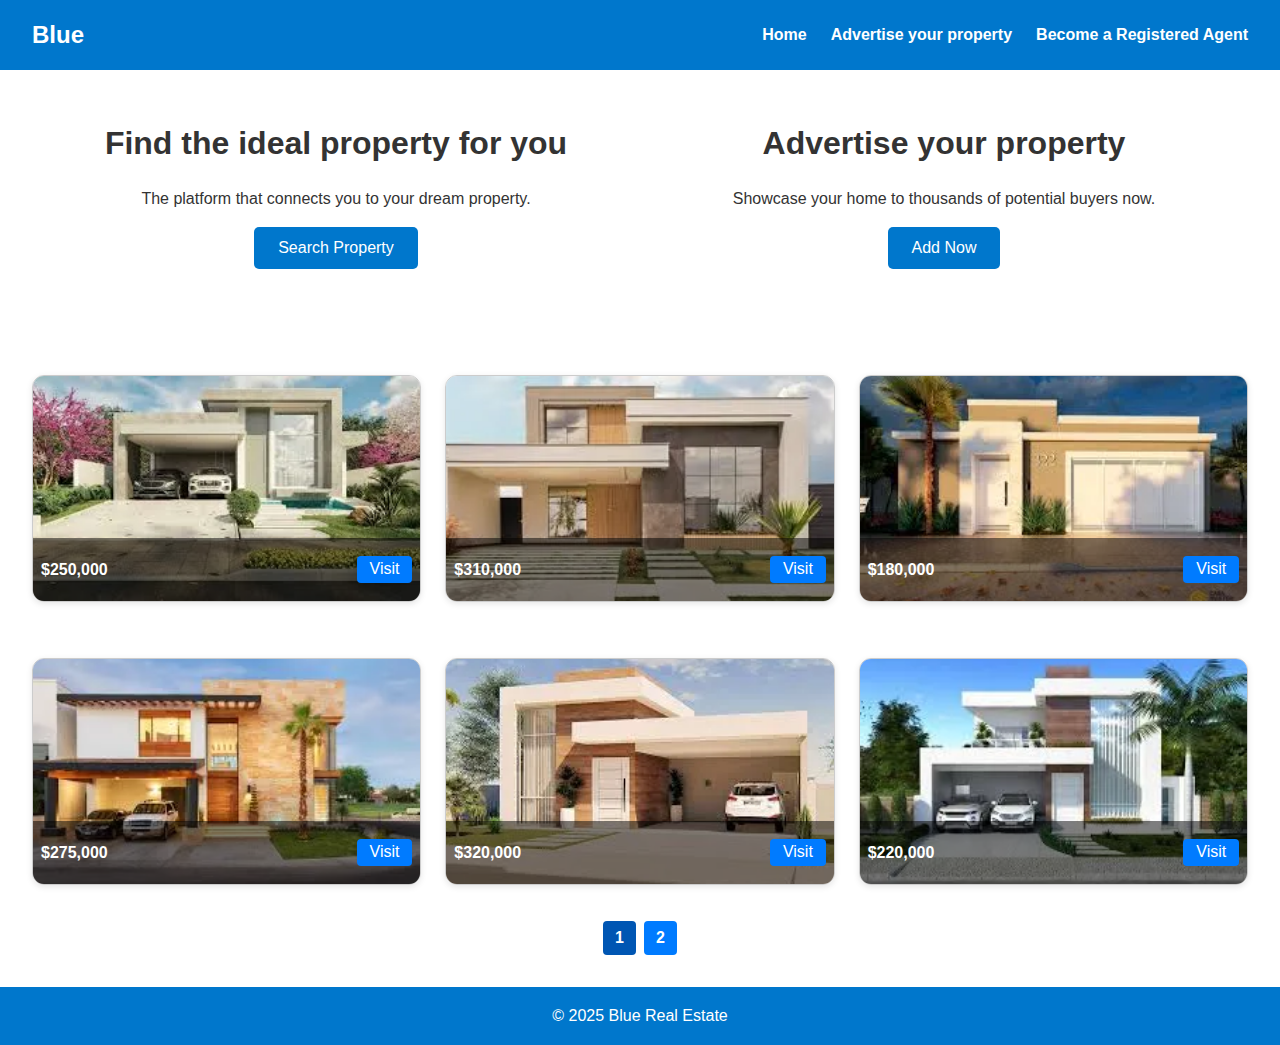
<file: index.html>
<!DOCTYPE html>
<html lang="en">
<head>
  <meta charset="UTF-8" />
  <meta name="viewport" content="width=device-width, initial-scale=1.0" />
  <meta name="description" content="Quickly connect with agents and advertise your property with Blue." />
  <link rel="stylesheet" href="styles/style.css" />
  <title>Blue - Connecting You to the Ideal Property</title>
</head>
<body>
  <header class="navbar">
    <div class="logo">Blue</div>
    <nav class="nav-links">
      <ul id="nav-menu">
        <li><a href="index.html">Home</a></li>
        <li><a href="add-property.html">Advertise your property</a></li>
        <li><a href="add-agent.html">Become a Registered Agent</a></li>
      </ul>
    </nav>    
    <div class="hamburger" id="hamburger">☰</div>
  </header>
  
  <main>
    <section class="hero split">
      <div class="hero-left">
        <h2>Find the ideal property for you</h2>
        <p>The platform that connects you to your dream property.</p>
        <button onclick="scrollToSection('listings')">Search Property</button>
      </div>
      <div class="hero-right">
        <h2>Advertise your property</h2>
        <p>Showcase your home to thousands of potential buyers now.</p>
        <a href="add-property.html"><button>Add Now</button></a>
      </div>
    </section>

    <section id="listings" class="vitrine">
      <div id="showcase" class="vitrine-grid"></div>
      <div id="pagination" class="pagination"></div>
    </section>
  </main>
  
  <footer>
    <p>&copy; 2025 Blue Real Estate</p>
  </footer>
  
  <script src="script/script.js"></script>
</body>
</html>
</file>
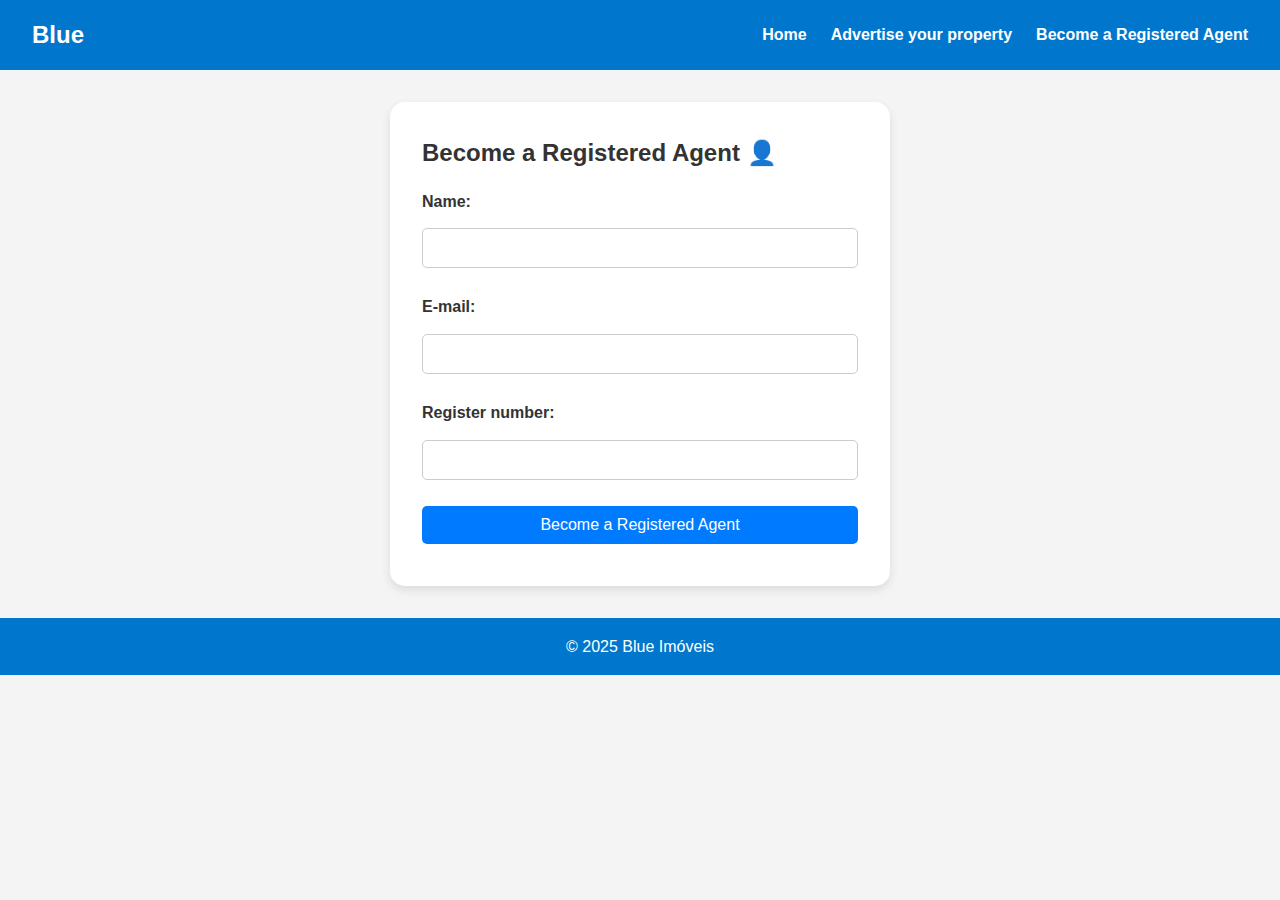
<file: add-agent.html>
<!DOCTYPE html>
<html lang="en">
<head>
  <meta charset="UTF-8">
  <meta name="viewport" content="width=device-width, initial-scale=1.0">
  <meta name="description" content="Anuncie seu imóvel na plataforma Blue">  
  <link rel="stylesheet" href="styles/style.css">
  <title>Become a Registered Agent - Blue</title>
</head>
<body>
  <header class="navbar">
    <div class="logo">Blue</div>
    <nav class="nav-links">
      <ul id="nav-menu">
        <li><a href="index.html">Home</a></li>
        <li><a href="add-property.html">Advertise your property</a></li>
        <li><a href="add-agent.html">Become a Registered Agent</a></li>
      </ul>
    </nav>    
    <div class="hamburger" id="hamburger">☰</div>
  </header>
  <main>
    <div class="form-container">
      <form id="agentForm">
        <h2>Become a Registered Agent 👤</h2>
        
        <label for="agentName">Name:</label>
        <input type="text" id="agentName" name="agentName" required>
  
        <label for="agentEmail">E-mail:</label>
        <input type="email" id="agentEmail" name="agentEmail" required>
  
        <label for="agentTitle">Register number:</label>
        <input type="text" id="agentTitle" name="agentTitle" required>
  
        <button type="submit">Become a Registered Agent</button>
      </form>
    </div>
    
    <div id="agentConfirmation"></div>
  </main>  

  <footer>
    <p>&copy; 2025 Blue Imóveis</p>
  </footer>
  
  <script src="script/script.js"></script>
</body>
</html>
</file>
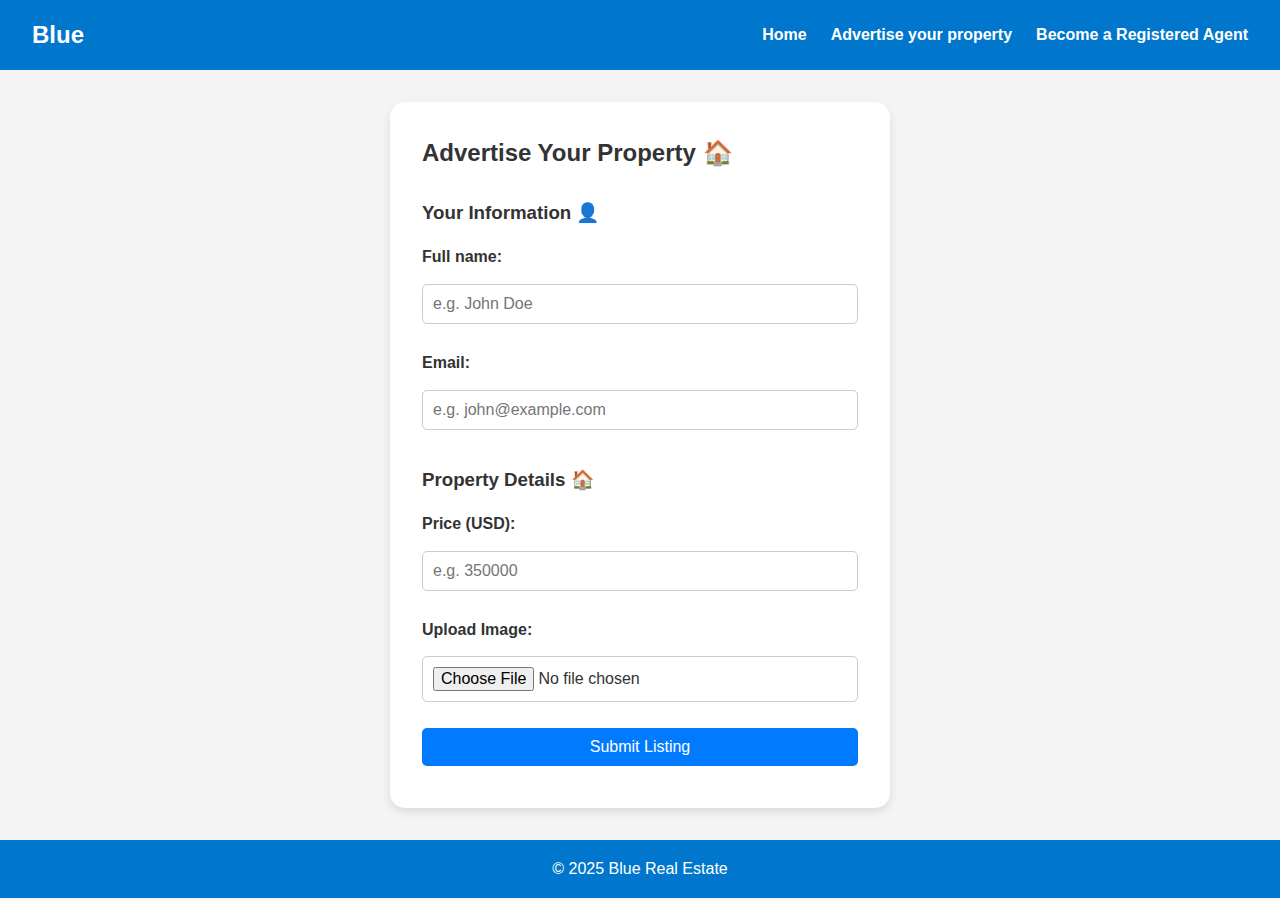
<file: add-property.html>
<!DOCTYPE html>
<html lang="en">
<head>
  <meta charset="UTF-8">
  <meta name="viewport" content="width=device-width, initial-scale=1.0">
  <meta name="description" content="Advertise your property on the Blue platform">  
  <link rel="stylesheet" href="styles/style.css">
  <title>Advertise Your Property - Blue</title>
</head>
<body>
  <header class="navbar">
    <div class="logo">Blue</div>
    <nav class="nav-links">
      <ul id="nav-menu">
        <li><a href="index.html">Home</a></li>
        <li><a href="add-property.html">Advertise your property</a></li>
        <li><a href="add-agent.html">Become a Registered Agent</a></li>
      </ul>
    </nav>    
    <div class="hamburger" id="hamburger">☰</div>
  </header>

  <main class="form-container">
    <h2>Advertise Your Property 🏠</h2>
    <br>
    <form id="propertyForm">
      <div>
        <h3>Your Information 👤</h3>

        <label for="name">Full name:</label>
        <input type="text" id="name" name="name" placeholder="e.g. John Doe" required>

        <label for="email">Email:</label>
        <input type="email" id="email" name="email" placeholder="e.g. john@example.com" required>
      </div>
      <br>
      <div>
        <h3>Property Details 🏠</h3>

        <label for="price">Price (USD):</label>
        <input type="number" id="price" name="price" placeholder="e.g. 350000" required>

        <label for="image">Upload Image:</label>
        <input type="file" id="image" name="image" accept="image/*">
      </div>

      <button type="submit">Submit Listing</button>
    </form>

    <div id="confirmation" aria-live="polite"></div>
  </main>

  <footer>
    <p>&copy; 2025 Blue Real Estate</p> 
  </footer>

  <script src="script/script.js"></script>
</body>
</html>
</file>
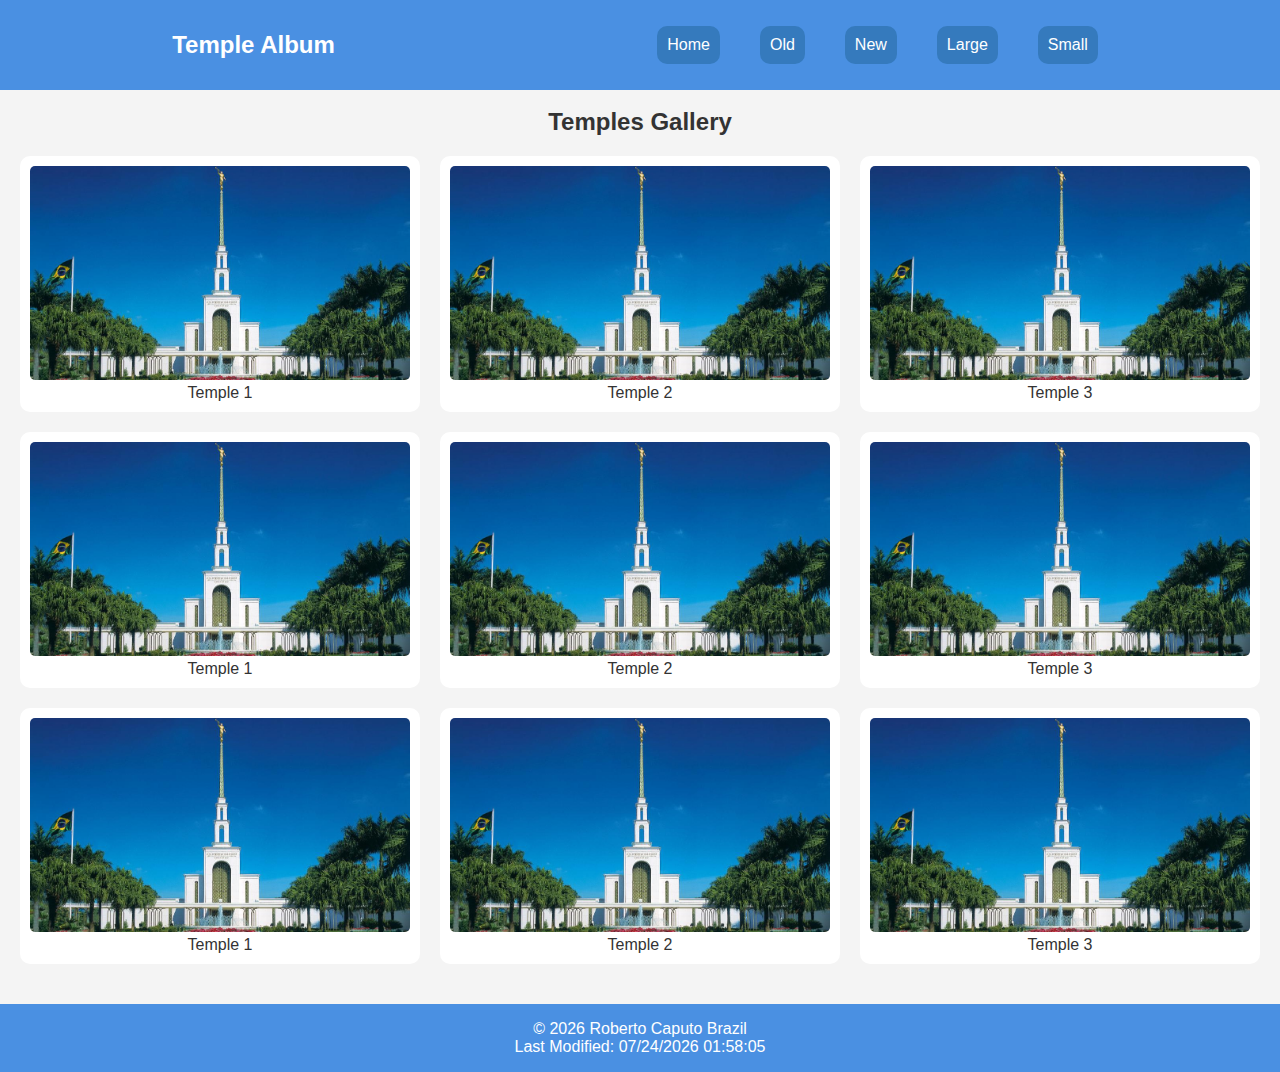
<file: temples.html>
<!DOCTYPE html>
<html lang="en">
<head>
    <meta charset="UTF-8">
    <meta name="viewport" content="width=device-width, initial-scale=1.0">
    <title>Temple Album</title>
    <link rel="stylesheet" href="styles/temples.css">
    <link rel="stylesheet" href="styles/temples-large.css" media="(min-width: 768px)">
    <script defer src="scripts/temples.js"></script>
</head>
<body>
    <header>
        <h1>Temple Album</h1>
        <button id="menu-button">☰</button>
        <nav id="nav-menu">
            <ul>
                <li><a href="#">Home</a></li>
                <li><a href="#">Old</a></li>
                <li><a href="#">New</a></li>
                <li><a href="#">Large</a></li>
                <li><a href="#">Small</a></li>
            </ul>
        </nav>
    </header>
    <main>
        <br>
        <h1>Temples Gallery</h1>
        <section class="gallery">
            <figure>
                <img src="images/saopaulobraziltemplo.jpg" alt="Temple 1">
                <figcaption>Temple 1</figcaption>
            </figure>
            <figure>
                <img src="images/saopaulobraziltemplo.jpg" alt="Temple 2">
                <figcaption>Temple 2</figcaption>
            </figure>
            <figure>
                <img src="images/saopaulobraziltemplo.jpg" alt="Temple 3">
                <figcaption>Temple 3</figcaption>
            </figure>
            <figure>
                <img src="images/saopaulobraziltemplo.jpg" alt="Temple 1">
                <figcaption>Temple 1</figcaption>
            </figure>
            <figure>
                <img src="images/saopaulobraziltemplo.jpg" alt="Temple 2">
                <figcaption>Temple 2</figcaption>
            </figure>
            <figure>
                <img src="images/saopaulobraziltemplo.jpg" alt="Temple 3">
                <figcaption>Temple 3</figcaption>
            </figure>
            <figure>
                <img src="images/saopaulobraziltemplo.jpg" alt="Temple 1">
                <figcaption>Temple 1</figcaption>
            </figure>
            <figure>
                <img src="images/saopaulobraziltemplo.jpg" alt="Temple 2">
                <figcaption>Temple 2</figcaption>
            </figure>
            <figure>
                <img src="images/saopaulobraziltemplo.jpg" alt="Temple 3">
                <figcaption>Temple 3</figcaption>
            </figure>
        </section>
    </main>
    <footer>
        <p>&copy; <span id="year"></span> Roberto Caputo Brazil</p>
        <p>Last Modified: <span id="last-modified"></span></p>
    </footer>
</body>
</html>
</file>
<file: styles/style.css>
* {
  margin: 0;
  padding: 0;
  box-sizing: border-box;
}

body {
  font-family: Arial, sans-serif;
  line-height: 1.6;
  background: #f4f4f4;
  color: #333;
}

header.navbar {
  background: #0077cc;
  color: white;
  display: flex;
  justify-content: space-between;
  align-items: center;
  padding: 1rem 2rem;
  position: relative;
}

.logo {
  font-size: 1.5rem;
  font-weight: bold;
}

.nav-links ul {
  display: flex;
  gap: 1.5rem;
  list-style: none;
}

.nav-links a {
  color: white;
  text-decoration: none;
  font-weight: bold;
}

.hamburger {
  display: none;
  font-size: 1.5rem;
  cursor: pointer;
}

.hero {
  display: flex;
  flex-wrap: wrap;
  padding: 2rem;
  background: white;
  text-align: center;
}

.hero.split > div {
  flex: 1;
  padding: 1rem;
}

.hero h2 {
  font-size: 2rem;
  margin-bottom: 1rem;
}

.hero button {
  padding: 0.75rem 1.5rem;
  margin-top: 1rem;
  background-color: #0077cc;
  color: white;
  border: none;
  border-radius: 5px;
  cursor: pointer;
}

.vitrine {
  padding: 2rem;
  background-color: #fff;
}

.vitrine h3 {
  margin-bottom: 1rem;
}

.vitrine-grid {
  display: grid;
  grid-template-columns: repeat(3, 1fr);
  gap: 1.5rem;
  justify-items: center;
}

.showcase-item {
  width: 100%;
  max-width: 400px;
  margin: 1rem auto;
  border: 1px solid #ccc;
  border-radius: 12px;
  overflow: hidden;
  box-shadow: 0 2px 6px rgba(0,0,0,0.1);
}

.property-container {
  position: relative;
  width: 100%;
  height: 225px;
  border-radius: 8px;
  overflow: hidden;
}

.property-image {
  width: 100%;
  height: 100%;
  object-fit: cover;
}

.property-overlay {
  position: absolute;
  bottom: 0;
  width: 100%;
  background: rgba(0, 0, 0, 0.5);
  color: white;
  padding: 0.5rem;
  display: flex;
  justify-content: space-between;
  align-items: center;
  box-sizing: border-box;
}

.property-price {
  font-weight: bold;
}

.property-button {
  padding: 0.3rem 0.8rem;
  background: #007bff;
  color: #fff;
  border: none;
  border-radius: 4px;
  cursor: pointer;
}

footer {
  background: #0077cc;
  color: white;
  text-align: center;
  padding: 1rem;
}

.pagination {
  text-align: center;
  margin-top: 20px;
}

.pagination button {
  padding: 8px 12px;
  margin: 0 4px;
  border: none;
  background-color: #007BFF;
  color: white;
  cursor: pointer;
  border-radius: 4px;
  font-weight: bold;
}

.pagination button.active {
  background-color: #0056b3;
}

.pagination button:hover {
  background-color: #0056b3;
}

input, button {
  padding: 10px;
  margin: 10px 0;
  border-radius: 5px;
  border: 1px solid #ccc;
  font-size: 1rem;
}

button {
  background-color: #007BFF;
  color: white;
  border: none;
  cursor: pointer;
}

.form-container {
  max-width: 500px;
  margin: 2rem auto;
  background-color: white;
  padding: 2rem;
  border-radius: 15px;
  box-shadow: 0 4px 10px rgba(0, 0, 0, 0.1);
}

form label {
  display: block;
  margin: 1rem 0 0.25rem;
  font-weight: bold;
}

form input, form textarea {
  width: 100%;
}

form button {
  width: 100%;
  margin-top: 1rem;
}

.confirmation-box {
  margin-top: 2rem;
  padding: 1rem 2rem;
  background: #d4edda;
  color: #155724;
  border-radius: 8px;
  text-align: center;
  font-size: 1.1rem;
  max-width: 500px;
  margin-left: auto;
  margin-right: auto;
  box-shadow: 0 2px 6px rgba(0, 0, 0, 0.1);
}

@media (max-width: 768px) {
  .nav-links ul {
    display: none;
    flex-direction: column;
    position: absolute;
    top: 100%;
    right: 0;
    background: #0077cc;
    width: 200px;
  }

  .nav-links ul.active {
    display: flex;
  }

  .hamburger {
    display: block;
    cursor: pointer;
  }

  .hero {
    flex-direction: column;
  }

}

@media (max-width: 992px) {
  .vitrine-grid {
    grid-template-columns: repeat(2, 1fr);
  }
}

@media (max-width: 600px) {
  .vitrine-grid {
    grid-template-columns: 1fr;
  }
}
</file>
<file: styles/temples.css>
* {
margin: 0;
padding: 0;
box-sizing: border-box;
}

body {
font-family: 'Roboto', sans-serif;
background-color: #f4f4f4;
color: #333;
}

header {
background: #4a90e2;
color: white;
padding: 1rem;
display: grid;
grid-template-columns: auto auto;
align-items: center;
}

h1 {
display: flex;
justify-content: center;
font-size: 1.5rem;
}

#menu-button {
background: none;
border: none;
font-size: 2rem;
cursor: pointer;
display: block;
margin: 0 auto;
color: white;
}

nav ul {
display: none;
list-style: none;
padding: 0;
}

nav ul li {
padding: 10px;
}

nav ul li a {
text-decoration: none;
color: white;
display: block;
background: #357ABD;
padding: 10px;
border-radius: 10px;
}

nav ul li a:hover {
background: #285a8e;
}

.gallery {
display: grid;
grid-template-columns: repeat(auto-fit, minmax(300px, 1fr));
gap: 20px;
padding: 20px;
}

figure {
background: white;
padding: 10px;
border-radius: 10px;
}

figure img {
width: 100%;
border-radius: 5px;
}

figcaption {
    display: flex;
    justify-content: center;
}
   
footer {
display: grid;
grid-template-columns: auto, 
                       auto;
justify-items: center;
background: #4a90e2;
color: white;
padding: 1rem;
margin-top: 20px;
}
</file>
<file: styles/temples-large.css>
@media (min-width: 768px) {
    #menu-button {
      display: none;
    }
  
    nav ul {
      display: flex;
      justify-content: center;
      gap: 20px;
    }
  
    .gallery {
      grid-template-columns: repeat(3, 1fr);
    }
  }
</file>
